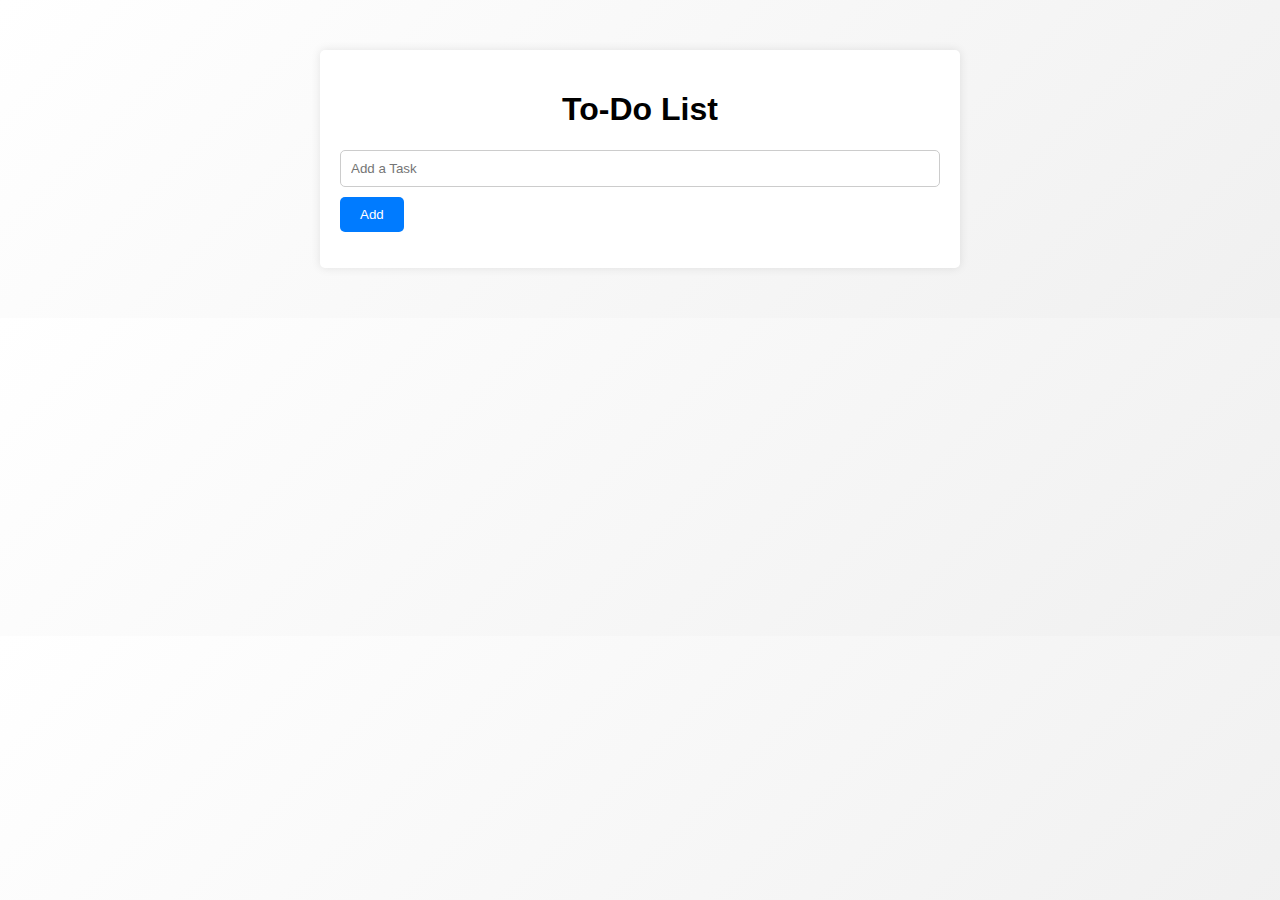
<file: To-Do List with local storage/index.html>
<!DOCTYPE html>
<html lang="en">
<head>
    <meta charset="UTF-8">
    <meta name="viewport" content="width=device-width, initial-scale=1.0">
    <link rel="stylesheet" href="style.css">
    <title>To-Do List with local storage</title>
</head>
<body>
    <div class="container">
        
        <h1>To-Do List</h1>

        <input type="text" id="taskInput" placeholder="Add a Task">

        <button id="taskButton">Add</button>

        <ul id="taskList">
            <!-- li Element --> 

        </ul>
    </div>
    <script src="script.js"></script>
</body>
</html>
</file>
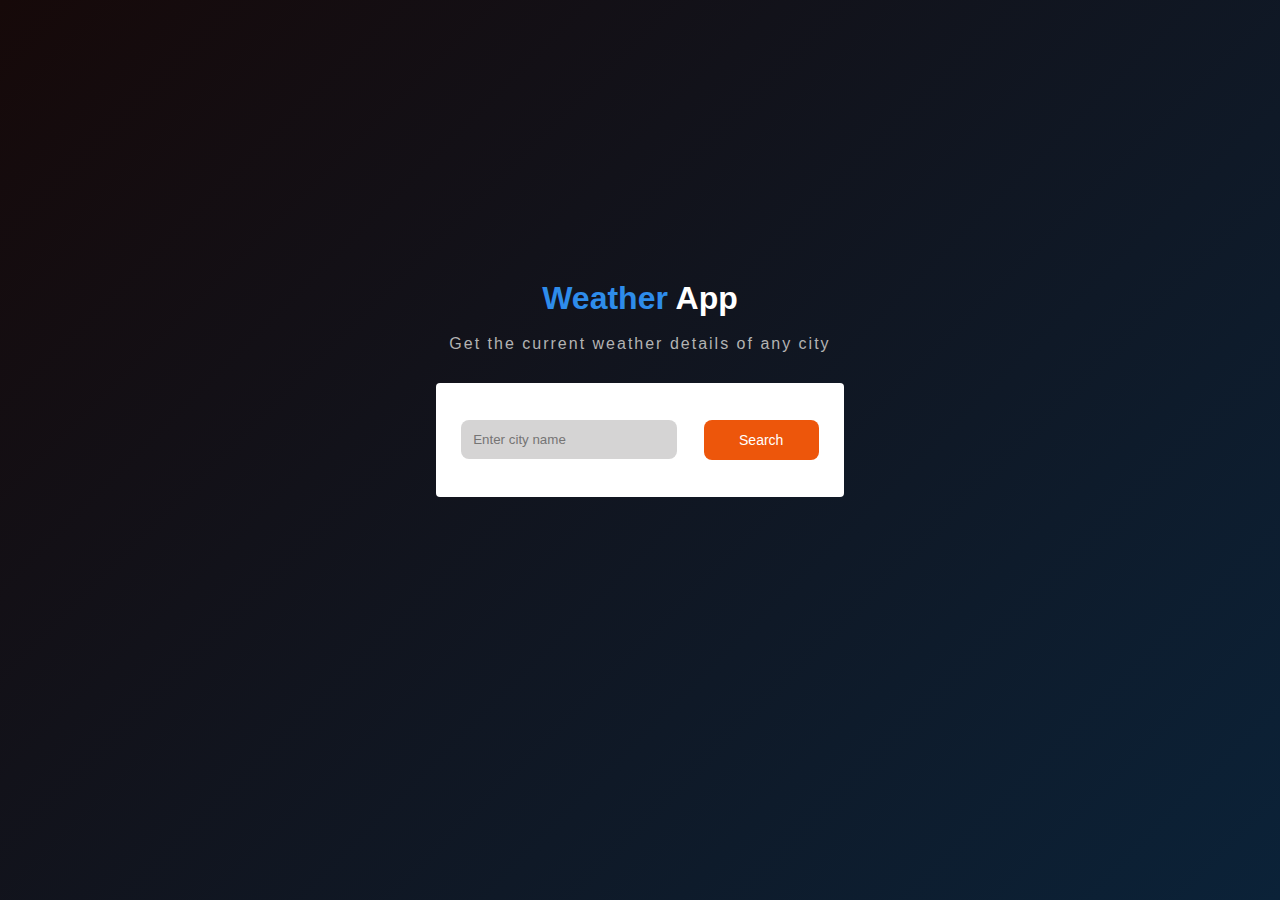
<file: Weather Application/index.html>
<!DOCTYPE html>
<html lang="en">
<head>
    <meta charset="UTF-8">
    <meta name="viewport" content="width=device-width, initial-scale=1.0">
    <link rel="stylesheet" href="style.css">
    <title>Weather Application</title>
</head>
<body>

    <div class="container">
        <div class="titleCard">
        <p class="title"><span>Weather </span>App</p>
        <p class="desc">Get the current weather details of any city</p>
    </div>

    <div class="card">
        <input type="text" id="cityInput" class="inputBox" placeholder="Enter city name">
        <button id="searchBtn" class="btnSearch">Search</button>
    </div>

     
    <div id="outputCard" class="output">
        <div class="cityNameCard">
        <p id="city-name"></p>
        <p id="countryName"></p>
        </div>
        <div class="tempCard">
            <p id="temp"></p><sup id="sup"></sup>
        </div>
        <p id="loc-time"></p>
       </div>
    </div>
    <script src="script.js"></script>
</body>
</html>
</file>
<file: To-Do List with local storage/style.css>
body {
    font-family: Arial, sans-serif;
    background: linear-gradient(135deg, #ffffff, #f0f0f0);
    margin: 0;
    padding: 0;
}

.container {
    max-width: 600px;
    margin: 50px auto;
    background-color: #fff;
    padding: 20px;
    border-radius: 5px;
    box-shadow: 0 0 10px rgba(0, 0, 0, 0.1);
}

h1 {
    text-align: center;
}

input[type="text"] {
    width: 100%;
    padding: 10px;
    margin-bottom: 10px;
    border: 1px solid #ccc;
    border-radius: 5px;
    box-sizing: border-box;
}

button {
    padding: 10px 20px;
    background-color: #007bff;
    color: #fff;
    border: none;
    border-radius: 5px;
    cursor: pointer;
}

button:hover {
    background-color: #0056b3;
}

ul {
    list-style-type: none;
    padding: 0;
}

li {
    margin: 5px 0;
    display: flex;
    justify-content: space-between;
    align-items: center;
    background-color: #f7f7f7;
    padding: 8px;
    border-radius: 5px;
}

.deleteTask {
    background-color: rgb(233, 104, 104);
    color: white;
    border: none;
    padding: 5px 10px;
    border-radius: 5px;
    cursor: pointer;
}
</file>
<file: Weather Application/style.css>
body{
    padding: 0;
    margin: 0;
    background: linear-gradient(135deg, #160909, #0b2238);
    font-family: sans-serif;
}

.container{
    height: 100vh;
    display: flex;
    justify-content: center;
    flex-direction: column;
    align-items: center;
}

.card{
    display: flex;
    justify-content: space-around;
    align-items: center;
    height: 10%;
    width: 30%;
    background-color: rgb(255, 255, 255);
    padding: 12px;
    border-radius: 4px;
}
.card h2{
    font-weight: bolder;
}

.inputBox{
    width: 50%;
    padding: 12px;
    background: #d5d4d4;
    border-radius: 8px;
    border: none;
}

.btnSearch{
    color: #fff;
    width: 30%;
    padding: 12px;
    background: rgb(237, 86, 11);
    border-radius: 8px;
    font-size: 14px;
    font-weight: 500;
    border: none;
    cursor: pointer;
}
.btnSearch:hover{
    background: rgb(182, 75, 21);
}

.titleCard{
    padding: 12px;
    width: 30%;
    display: flex;
    flex-direction: column;
    justify-content: space-between;
}
.title{
    text-align: center;
    color: #ffffff;
    font-family: sans-serif;
    font-size: 32px;
    font-weight: bold;
    margin: 0;
}
.title span{
    color: #2e8cea;
}

.desc{
    text-align: center;    
    color: #b3b3b3;
    letter-spacing: 2px;
    line-height: 22px;
}


/* Output from web  */

.output{
    visibility: hidden;
    width: 30%;
    display: flex;
    flex-direction: column;
    justify-content: center;
    align-items: center;
    padding: 12px;
    margin-top: 20px;
    color: #ffffff;
    background: #043566;
    border-radius: 4px;
}
.tempCard{
    display: flex;
    flex-direction:row ;
    justify-content: center;
    align-items: self-start;
    font-size: 24px;
    font-weight: bold;
}


#temp{
    margin: 0;
    font-size: 72px;
}
#sup{
    color: #fff;
}

#loc-time{
    font-style: italic;
    font-size: 16px;
    letter-spacing: 2px;
}

.cityNameCard{
    display: flex;
    flex-direction: row;
    justify-content: center;
    align-items: center;
}
#city-name{
    font-size: 16px;
    color: #ffffff;
    padding: 14px;
}
#countryName{
    background: #ec7805;
    font-size: 12px;
    padding: 4px 10px;
    border-radius: 10px;
    text-align: center;
}
</file>
